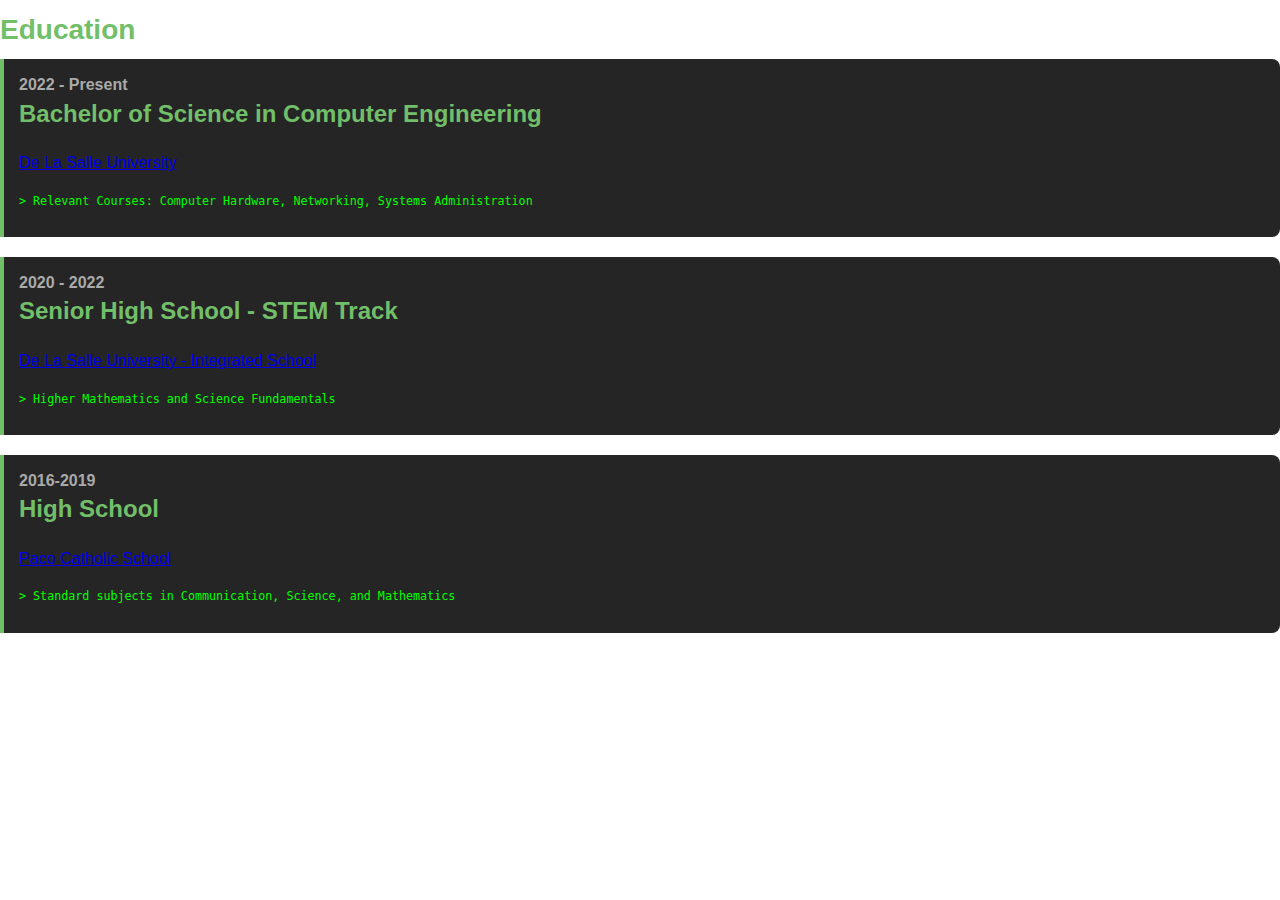
<file: exer3-education.html>
<HTML>
<head>
    <title>Education page</title>
    <link rel="stylesheet" href="css/style.css">
</head>
<body>
    <h1>Education</h1>
    <div class="edu-card">
        <div class="year">2022 - Present</div>
        <h2>Bachelor of Science in Computer Engineering</h2>
        <p><a href="https://www.dlsu.edu.ph/">De La Salle University</a></p>
        <p class="courses">> Relevant Courses: Computer Hardware, Networking, Systems Administration</p>
    </div>
    <div class="edu-card">
        <div class="year">2020 - 2022</div>
        <h2>Senior High School - STEM Track</h2>
        <p><a href="https://www.dlsu.edu.ph/integrated-school/">De La Salle University - Integrated School</a></p>
        <p class="courses">> Higher Mathematics and Science Fundamentals</p>
    </div>
        <div class="edu-card">
        <div class="year">2016-2019</div>
        <h2>High School</h2>
        <p><a href="https://www.facebook.com/PaconianOfficial/">Paco Catholic School</a></p>
        <p class="courses">> Standard subjects in Communication, Science, and Mathematics</p>
    </div>
</body>
</HTML>
</file>
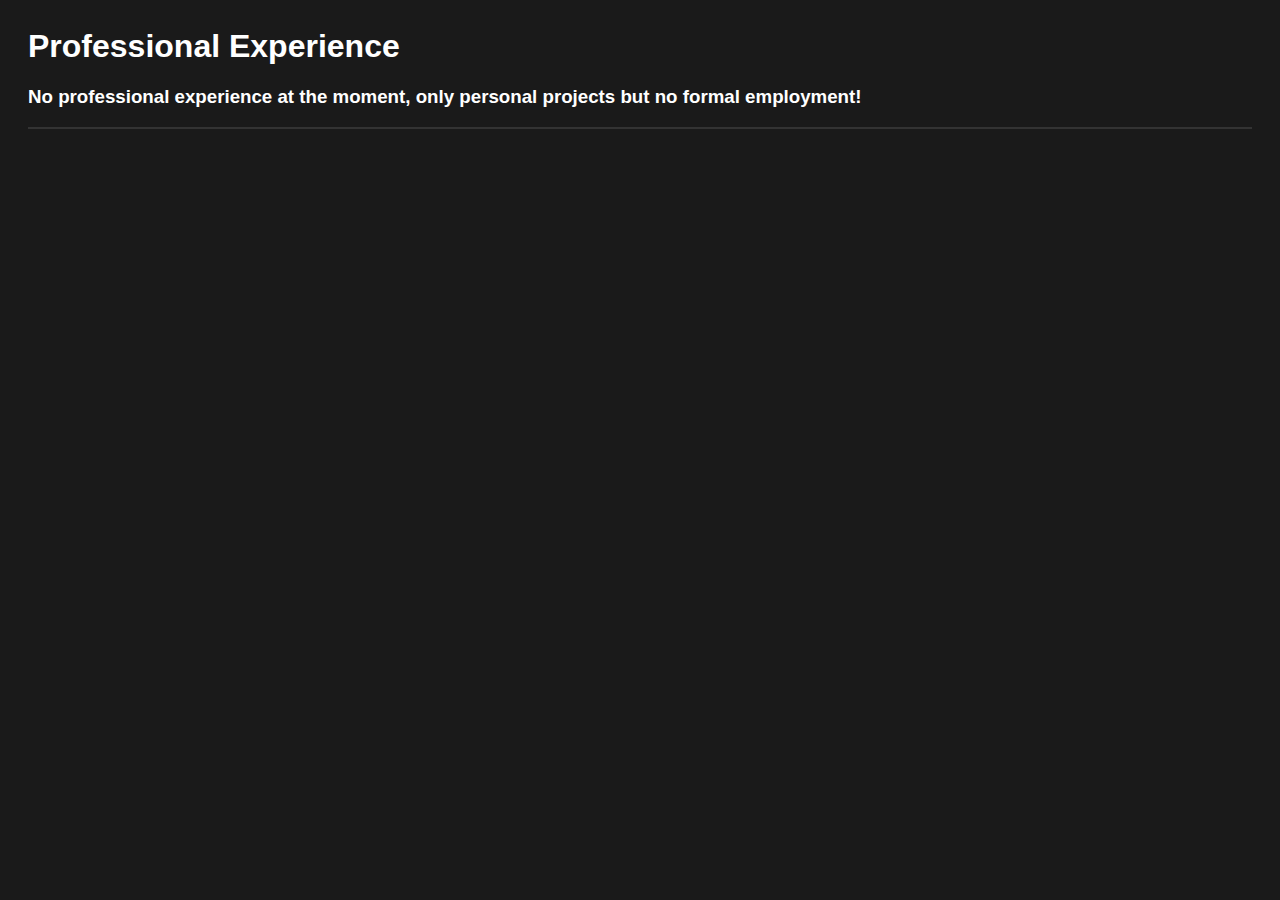
<file: exer3-experience.html>
<HTML>
<head>
    <style>
        body { background: #1a1a1a; color: white; font-family: sans-serif; padding: 20px; }
    </style>
</head>
<body>
    <h1>Professional Experience</h1>
    <div>
        <h3>No professional experience at the moment, only personal projects but no formal employment!</h3>
    </div>
    <hr style="border: 0.5px solid #333;">
</body>
</HTML>
</file>
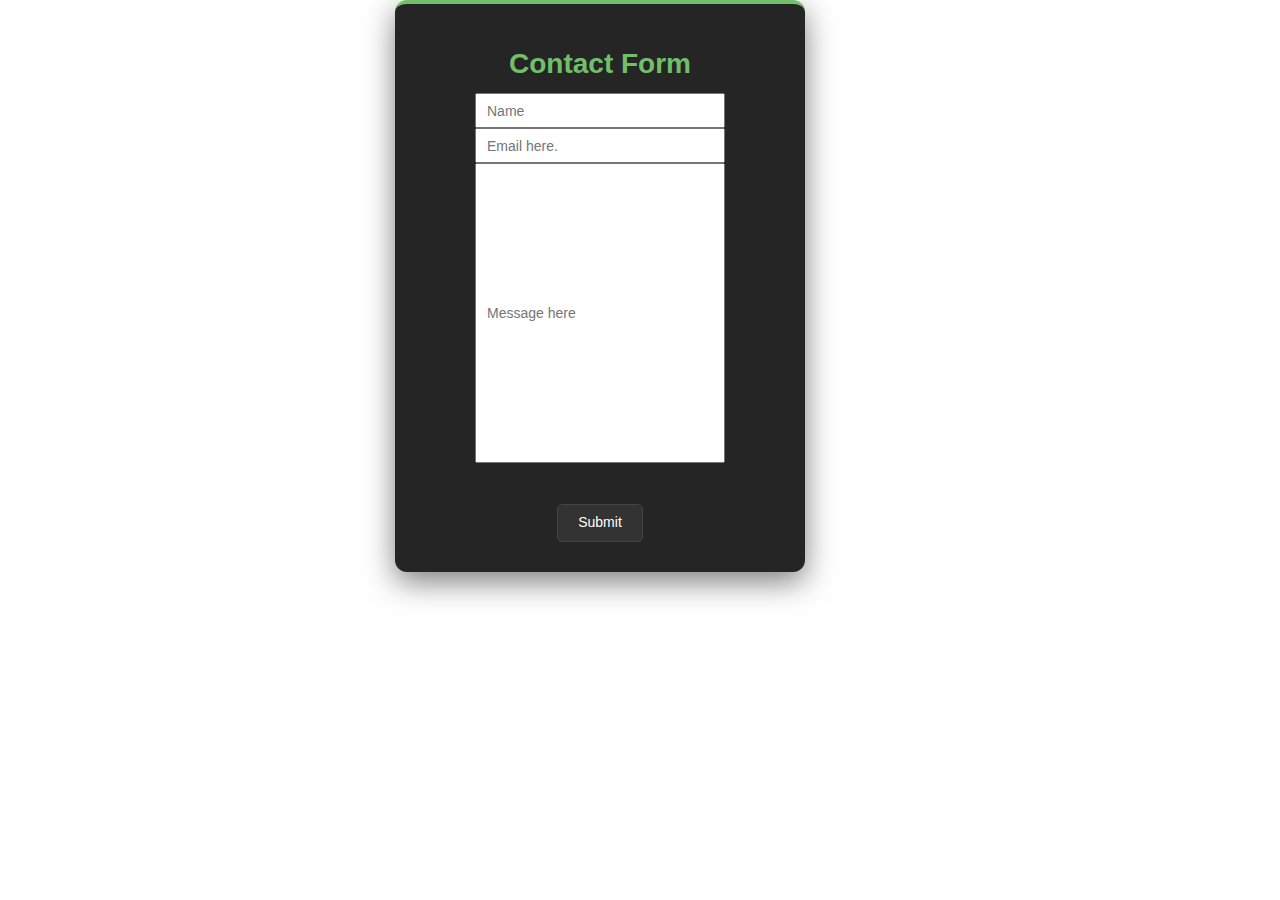
<file: exer3-form.html>
<html>
<head>
    <title>Home - Computer Technician Portfolio</title>
    <link rel="stylesheet" href="css/style.css">
</head>
<body>
    <div class="main-container">
        <div class="profile-card">
        <h1>Contact Form</h1>
            <form>
                <input type="text" id="inputName" placeholder="Name">
                <br><input type = "text" id="inputEmail" placeholder="Email here.">
                <br><input type = "text" id="inputMessage" placeholder="Message here">
            </form>
            <div class="contact-section">
                <a class="social-btn">Submit</a>
            </div>
        </div>

    </div>
</body>
</html>
</file>
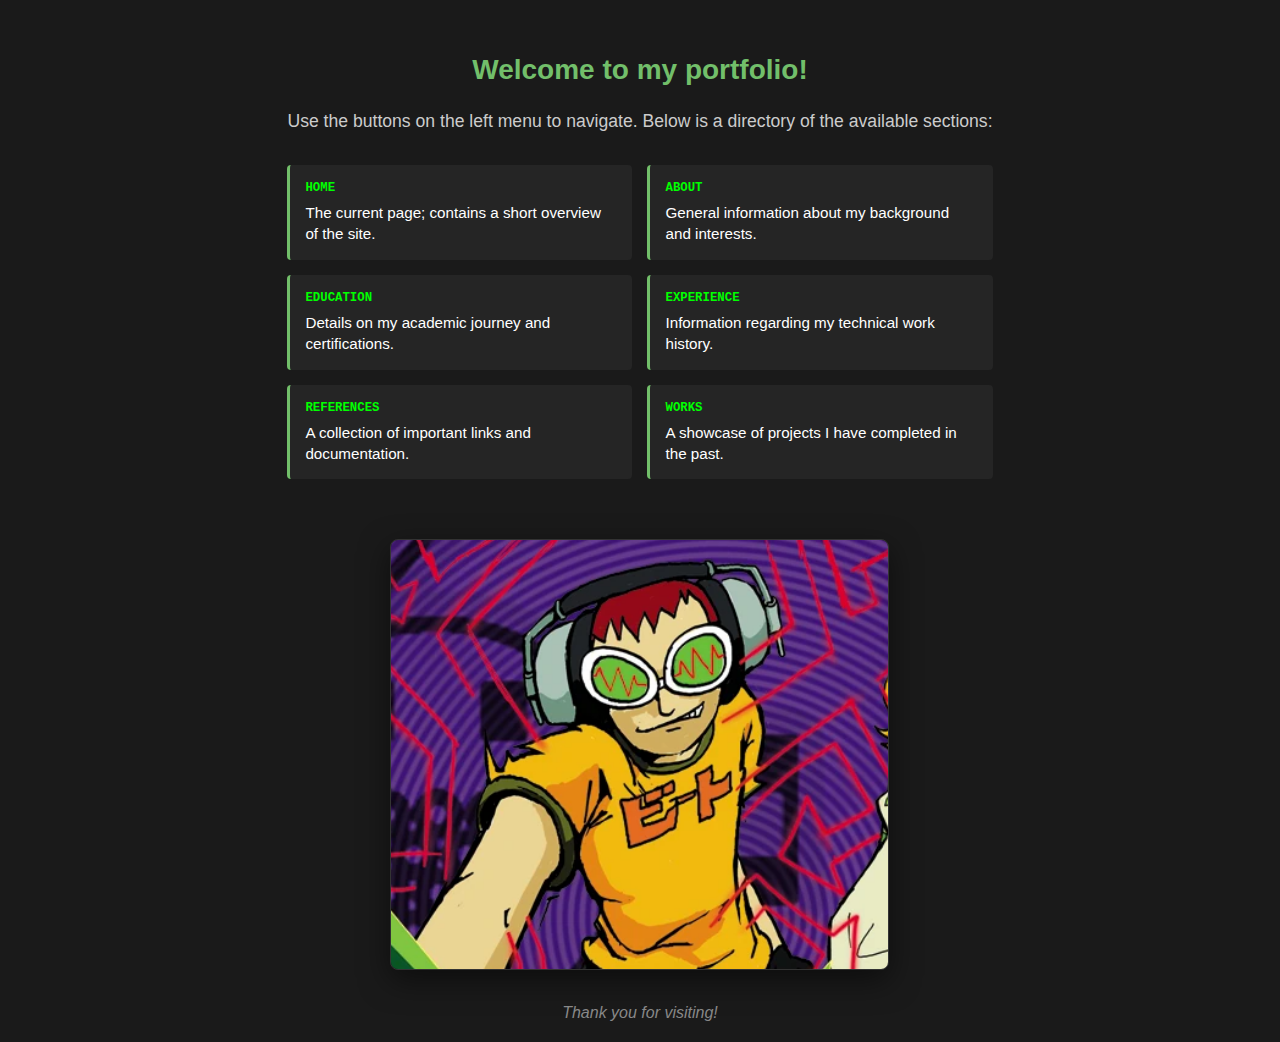
<file: exer3-home.html>
<html>
<head>
    <title>Home - Computer Technician Portfolio</title>
    <link rel="stylesheet" href="css/style.css">
    <style>
        body {
            margin: 0;
            padding: 40px 20px;
            font-family: 'Segoe UI', Tahoma, Geneva, Verdana, sans-serif;
            background: #1a1a1a;
            color: #ffffff;
            display: flex;
            justify-content: center;
            align-items: flex-start;
            min-height: 100vh;
            overflow-x: hidden;
        }
    </style>
</head>
<body>
    <div class="container">
        <h1>Welcome to my portfolio!</h1>
        
        <p class="lead-text">
            Use the buttons on the left menu to navigate. 
            Below is a directory of the available sections:
        </p>

        <ul>
            <li><strong>HOME</strong> The current page; contains a short overview of the site.</li>
            <li><strong>ABOUT</strong> General information about my background and interests.</li>
            <li><strong>EDUCATION</strong> Details on my academic journey and certifications.</li>
            <li><strong>EXPERIENCE</strong> Information regarding my technical work history.</li>
            <li><strong>REFERENCES</strong> A collection of important links and documentation.</li>
            <li><strong>WORKS</strong> A showcase of projects I have completed in the past.</li>
        </ul>

        <img src="img/aboutimg.png" alt="Hardware Setup" class="hero-img">

        <p class="footer-note">Thank you for visiting!</p>
    </div>

</body>
</html>
</file>
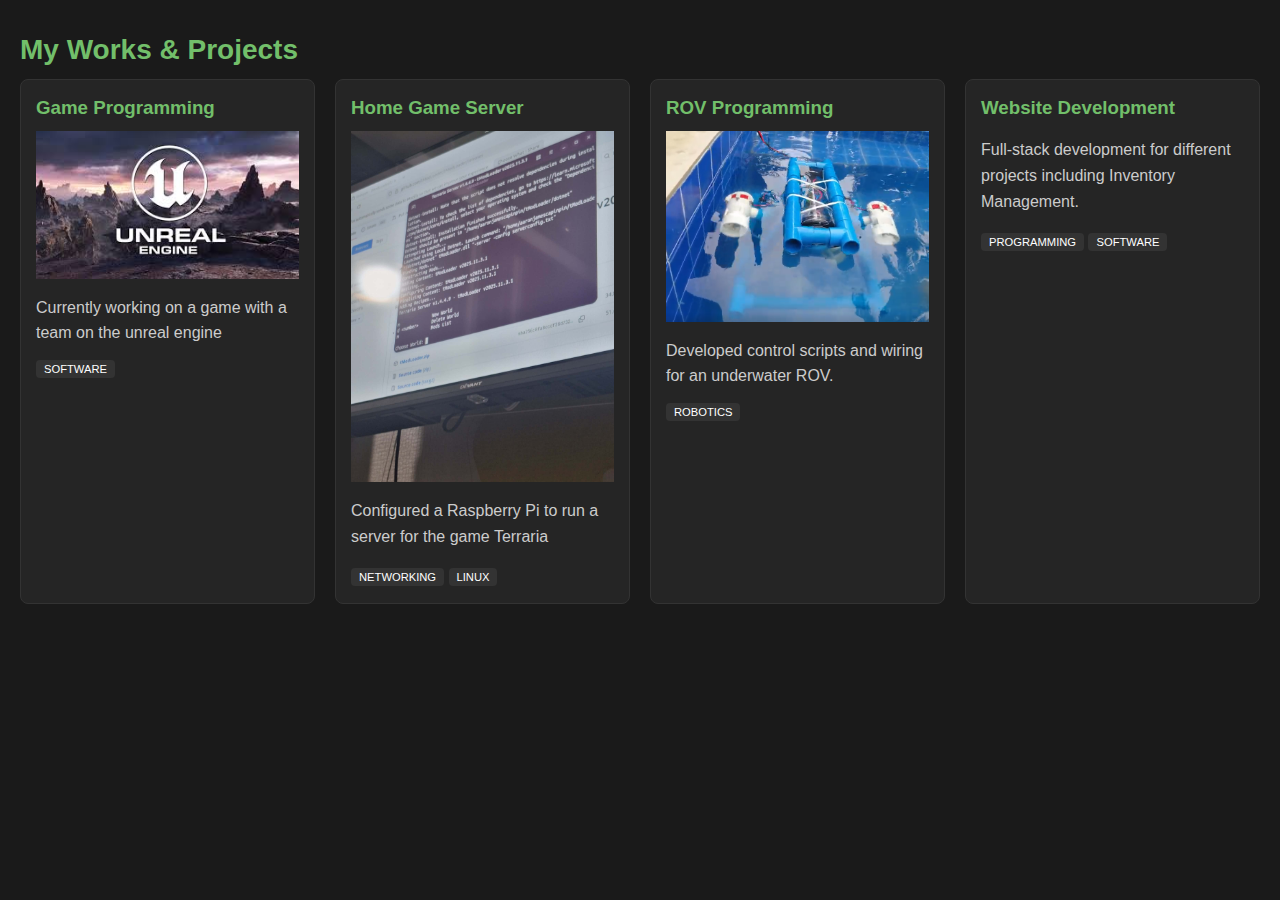
<file: exer3-works.html>
<HTML>
<head>
    <link rel="stylesheet" href="css/style.css">
    <style>
        body { background: #1a1a1a; color: white; font-family: sans-serif; padding: 20px; }
        .grid {
            display: grid;
            grid-template-columns: repeat(auto-fit, minmax(200px, 1fr));
            gap: 20px;
        }
    </style>
</head>
<body>
    <h1>My Works & Projects</h1>
    <div class="grid">
        <div class="work-card">
            <div class="work-info">
                <h3>Game Programming</h3>
                <div class="image-container"><img src="img/unreal.jpg"></div>
                <p>Currently working on a game with a team on the unreal engine</p>
                <span class="tag">Software</span>
            </div>
        </div>
        <div class="work-card">
            <div class="work-info">
                <h3>Home Game Server</h3>
                <div class="image-container"><img src="img/server.jpg"></div>
                <p>Configured a Raspberry Pi to run a server for the game Terraria</p>
                <span class="tag">Networking</span> <span class="tag">Linux</span>
            </div>
        </div>
        <div class="work-card">
            <div class="work-info">
                <h3>ROV Programming</h3>
                <div class="image-container"><img src="img/rov.png"></div>
                <p>Developed control scripts and wiring for an underwater ROV.</p>
                <span class="tag">Robotics</span>
            </div>
        </div>
                <div class="work-card">
            <div class="work-info">
                <h3>Website Development</h3>
                <p>Full-stack development for different projects including Inventory Management.</p>
                <span class="tag">Programming</span> <span class="tag">Software</span>
            </div>
        </div>
    </div>
</body>
</HTML>
</file>
<file: css/style.css>
/*! HTML5 Boilerplate v9.0.1 | MIT License | https://html5boilerplate.com/ */

/* main.css 3.0.0 | MIT License | https://github.com/h5bp/main.css#readme */
/*
 * What follows is the result of much research on cross-browser styling.
 * Credit left inline and big thanks to Nicolas Gallagher, Jonathan Neal,
 * Kroc Camen, and the H5BP dev community and team.
 */

/* ==========================================================================
   Base styles: opinionated defaults
   ========================================================================== */

html {
  color: #222;
  font-size: 1em;
  line-height: 1.4;
}

/*
 * Remove text-shadow in selection highlight:
 * https://twitter.com/miketaylr/status/12228805301
 *
 * Customize the background color to match your design.
 */

::-moz-selection {
  background: #b3d4fc;
  text-shadow: none;
}

::selection {
  background: #b3d4fc;
  text-shadow: none;
}

/*
 * A better looking default horizontal rule
 */

hr {
  display: block;
  height: 1px;
  border: 0;
  border-top: 1px solid #ccc;
  margin: 1em 0;
  padding: 0;
}

/*
 * Remove the gap between audio, canvas, iframes,
 * images, videos and the bottom of their containers:
 * https://github.com/h5bp/html5-boilerplate/issues/440
 */

audio,
canvas,
iframe,
img,
svg,
video {
  vertical-align: middle;
}

/*
 * Remove default fieldset styles.
 */

fieldset {
  border: 0;
  margin: 0;
  padding: 0;
}

/*
 * Allow only vertical resizing of textareas.
 */

textarea {
  resize: vertical;
}

/* ==========================================================================
   Author's custom styles
   ========================================================================== */

/* ==========================================================================
   Helper classes
   ========================================================================== */

/*
 * Hide visually and from screen readers
 */

.hidden,
[hidden] {
  display: none !important;
}

/*
 * Hide only visually, but have it available for screen readers:
 * https://snook.ca/archives/html_and_css/hiding-content-for-accessibility
 *
 * 1. For long content, line feeds are not interpreted as spaces and small width
 *    causes content to wrap 1 word per line:
 *    https://medium.com/@jessebeach/beware-smushed-off-screen-accessible-text-5952a4c2cbfe
 */

.visually-hidden {
  border: 0;
  clip: rect(0, 0, 0, 0);
  height: 1px;
  margin: -1px;
  overflow: hidden;
  padding: 0;
  position: absolute;
  white-space: nowrap;
  width: 1px;
  /* 1 */
}

/*
 * Extends the .visually-hidden class to allow the element
 * to be focusable when navigated to via the keyboard:
 * https://www.drupal.org/node/897638
 */

.visually-hidden.focusable:active,
.visually-hidden.focusable:focus {
  clip: auto;
  height: auto;
  margin: 0;
  overflow: visible;
  position: static;
  white-space: inherit;
  width: auto;
}

/*
 * Hide visually and from screen readers, but maintain layout
 */

.invisible {
  visibility: hidden;
}

/*
 * Clearfix: contain floats
 *
 * The use of `table` rather than `block` is only necessary if using
 * `::before` to contain the top-margins of child elements.
 */

.clearfix::before,
.clearfix::after {
  content: "";
  display: table;
}

.clearfix::after {
  clear: both;
}

/* ==========================================================================
   EXAMPLE Media Queries for Responsive Design.
   These examples override the primary ('mobile first') styles.
   Modify as content requires.
   ========================================================================== */

@media only screen and (min-width: 35em) {
  /* Style adjustments for viewports that meet the condition */
}

@media print,
  (-webkit-min-device-pixel-ratio: 1.25),
  (min-resolution: 1.25dppx),
  (min-resolution: 120dpi) {
  /* Style adjustments for high resolution devices */
}

/* ==========================================================================
   Print styles.
   Inlined to avoid the additional HTTP request:
   https://www.phpied.com/delay-loading-your-print-css/
   ========================================================================== */

@media print {
  *,
  *::before,
  *::after {
    background: #fff !important;
    color: #000 !important;
    /* Black prints faster */
    box-shadow: none !important;
    text-shadow: none !important;
  }

  a,
  a:visited {
    text-decoration: underline;
  }

  a[href]::after {
    content: " (" attr(href) ")";
  }

  abbr[title]::after {
    content: " (" attr(title) ")";
  }

  /*
   * Don't show links that are fragment identifiers,
   * or use the `javascript:` pseudo protocol
   */
  a[href^="#"]::after,
  a[href^="javascript:"]::after {
    content: "";
  }

  pre {
    white-space: pre-wrap !important;
  }

  pre,
  blockquote {
    border: 1px solid #999;
    page-break-inside: avoid;
  }

  tr,
  img {
    page-break-inside: avoid;
  }

  p,
  h2,
  h3 {
    orphans: 3;
    widows: 3;
  }

  h2,
  h3 {
    page-break-after: avoid;
  }
}
body {
  margin: 0;
  padding: 0;
  font-family: Arial, sans-serif;
}

header{
  margin: 0;
  padding: 0;
  font-family: 'Segoe UI', Tahoma, Geneva, Verdana, sans-serif;
  background: #1a1a1a; /* Dark gray background */
  color: #ffffff;
  display: flex;
  flex-direction: column;
  justify-content: center;
  align-items: center;
  height: 15vh;
  border-bottom: 4px solid #72bf6a; /* Tech-blue accent line */
}
.flex-item {
  background-color: black;
  border: 1px solid #72bf6a;
}
.flex-container {
  display: flex;
  justify-content: space-around;
  height: 80vh;
}
#menu{
  width: 25%;
}
#main-content{
  width: 75%;
}
/*For the menu buttons*/
.menu-item {
    position: relative;
    height: 70px;
    margin-bottom: 15px;
    border-radius: 8px;
    overflow: hidden;
    border: 1px solid #333;
    transition: all 0.3s ease;
    background-size: cover;
    background-position: center;
}

.menu-item::before {
    content: "";
    position: absolute;
    top: 0; left: 0; right: 0; bottom: 0;
    background: rgba(0, 0, 0, 0.6);
    transition: background 0.3s ease;
    z-index: 1;
}

.menu-item a {
    position: relative;
    z-index: 2;
    display: flex;
    align-items: center;
    justify-content: center;
    height: 100%;
    width: 100%;
    color: #ffffff;
    text-decoration: none;
    font-size: 20px;
    font-weight: bold;
    letter-spacing: 2px;
    text-transform: uppercase;
}
.menu-item:hover {
    transform: scale(1.03);
    border-color: #72bf6a;
    box-shadow: 0 0 15px rgba(5, 143, 10, 0.5);
}

.menu-item:hover::before {
    background: rgba(0, 120, 212, 0.2);
}

.homebg  { background-image: url("../img/homeimg.JPG"); }
.aboutbg { background-image: url("../img/aboutimg.png"); }
.educbg  { background-image: url("../img/educimg.png"); }
.expbg   { background-image: url("../img/expimg.png"); }
.refbg   { background-image: url("../img/refimg.jpg"); }
.worksbg { background-image: url("../img/worksimg.jpg"); }

.main-container {
    display: flex;
    flex-direction: row;
    gap: 30px;
    justify-content: center;
    flex-wrap: wrap;
    max-width: 1200px;
    width: 100%;
}

.profile-card {
    background: #252525;
    border-top: 4px solid #72bf6a;
    padding: 30px;
    border-radius: 12px;
    box-shadow: 0 10px 30px rgba(0,0,0,0.5);
    width: 350px;
    text-align: center;
    display: flex;
    flex-direction: column;
    justify-content: center;
}

.profile-img {
    width: 150px;
    height: 150px;
    border-radius: 50%;
    border: 3px solid #72bf6a;
    object-fit: cover;
    margin: 0 auto 20px auto;
}
.profile-video {
    width: 100%;
    border-radius: 8px;
    border: 1px solid #444;
    margin-top: 10px;
}

h1 {
    margin: 10px 0;
    color: #72bf6a;
    font-size: 28px;
}

.subtitle {
    font-family: monospace;
    color: #00ff00;
    margin-bottom: 20px;
    display: block;
}

p {
    line-height: 1.6;
    color: #cccccc;
}

.contact-section {
    margin-top: 25px;
    display: flex;
    justify-content: center;
    gap: 15px;
}

.social-btn {
    text-decoration: none;
    color: white;
    background: #333;
    padding: 8px 20px;
    border-radius: 5px;
    font-size: 14px;
    transition: 0.3s;
    border: 1px solid #444;
}

.social-btn:hover {
    background: #72bf6a;
    border-color: #72bf6a;
    transform: translateY(-3px);
}
        .edu-card {
    border-left: 4px solid #72bf6a;
    background: #252525;
    padding: 15px;
    margin-bottom: 20px;
    border-radius: 0 8px 8px 0;
}
h2 { color: #72bf6a; margin-top: 0; }
.year { font-weight: bold; color: #aaa; }
.courses { color: #00ff00; font-family: monospace; font-size: 0.9em; }
.container {
    max-width: 800px;
    text-align: center;
}
.lead-text {
    font-size: 1.1em;
    color: #cccccc;
    margin-bottom: 30px;
}

ul {
    list-style: none;
    padding: 0;
    display: grid;
    grid-template-columns: repeat(auto-fit, minmax(300px, 1fr));
    gap: 15px;
    text-align: left;
    margin-bottom: 40px;
}

li {
    background: #252525;
    padding: 15px;
    border-left: 3px solid #72bf6a;
    border-radius: 4px;
    font-size: 0.95em;
    line-height: 1.4;
    transition: 0.3s;
}

li:hover {
    background: #2d2d2d;
    transform: translateX(5px);
}

li strong {
    color: #00ff00; 
    display: block;
    margin-bottom: 5px;
    font-family: monospace;
}

.hero-img {
    max-width: 100%;
    height: auto;
    border-radius: 8px;
    border: 1px solid #333;
    box-shadow: 0 10px 30px rgba(0,0,0,0.5);
    margin-top: 20px;
}

.footer-note {
    margin-top: 30px;
    font-style: italic;
    color: #888;
}
.work-card {
    background: #252525;
    border: 1px solid #333;
    border-radius: 8px;
    overflow: hidden;
    transition: 0.3s;
}
.work-card:hover { transform: translateY(-5px); border-color: #72bf6a; }
.work-info { padding: 15px; }
.work-info h3 { margin: 0 0 10px 0; color: #72bf6a; }
.tag {
    background: #333;
    padding: 3px 8px;
    border-radius: 4px;
    font-size: 0.7em;
    text-transform: uppercase;
}
.image-container img{
    width: 100%;
    object-fit: contain;
}

#inputName{
    width: 250px;
  height: 35px;
  padding: 5px 10px; /* 5px top/bottom, 10px left/right */
  font-size: 14px;
  box-sizing: border-box; /* Ensures total width is 250px */ 
}
#inputEmail{
    width: 250px;
  height: 35px;
  padding: 5px 10px; /* 5px top/bottom, 10px left/right */
  font-size: 14px;
  box-sizing: border-box; /* Ensures total width is 250px */ 
}
#inputMessage{
    width: 250px;
  height: 300px;
  padding: 5px 10px; /* 5px top/bottom, 10px left/right */
  font-size: 14px;
  box-sizing: border-box; /* Ensures total width is 250px */ 
}
.logo {
    margin: 0;
    padding: 0;
    font-family: 'Segoe UI', Tahoma, Geneva, Verdana, sans-serif;
    background: #1a1a1a; /* Dark gray background */
    color: #ffffff;
    overflow: hidden; /* Prevents scrollbars in the small iframe */
    display: flex;
    flex-direction: column;
    justify-content: center;
    align-items: center;
    height: 100vh;
    border-bottom: 3px solid #72bf6a; /* Tech-blue accent line */
}
</file>
